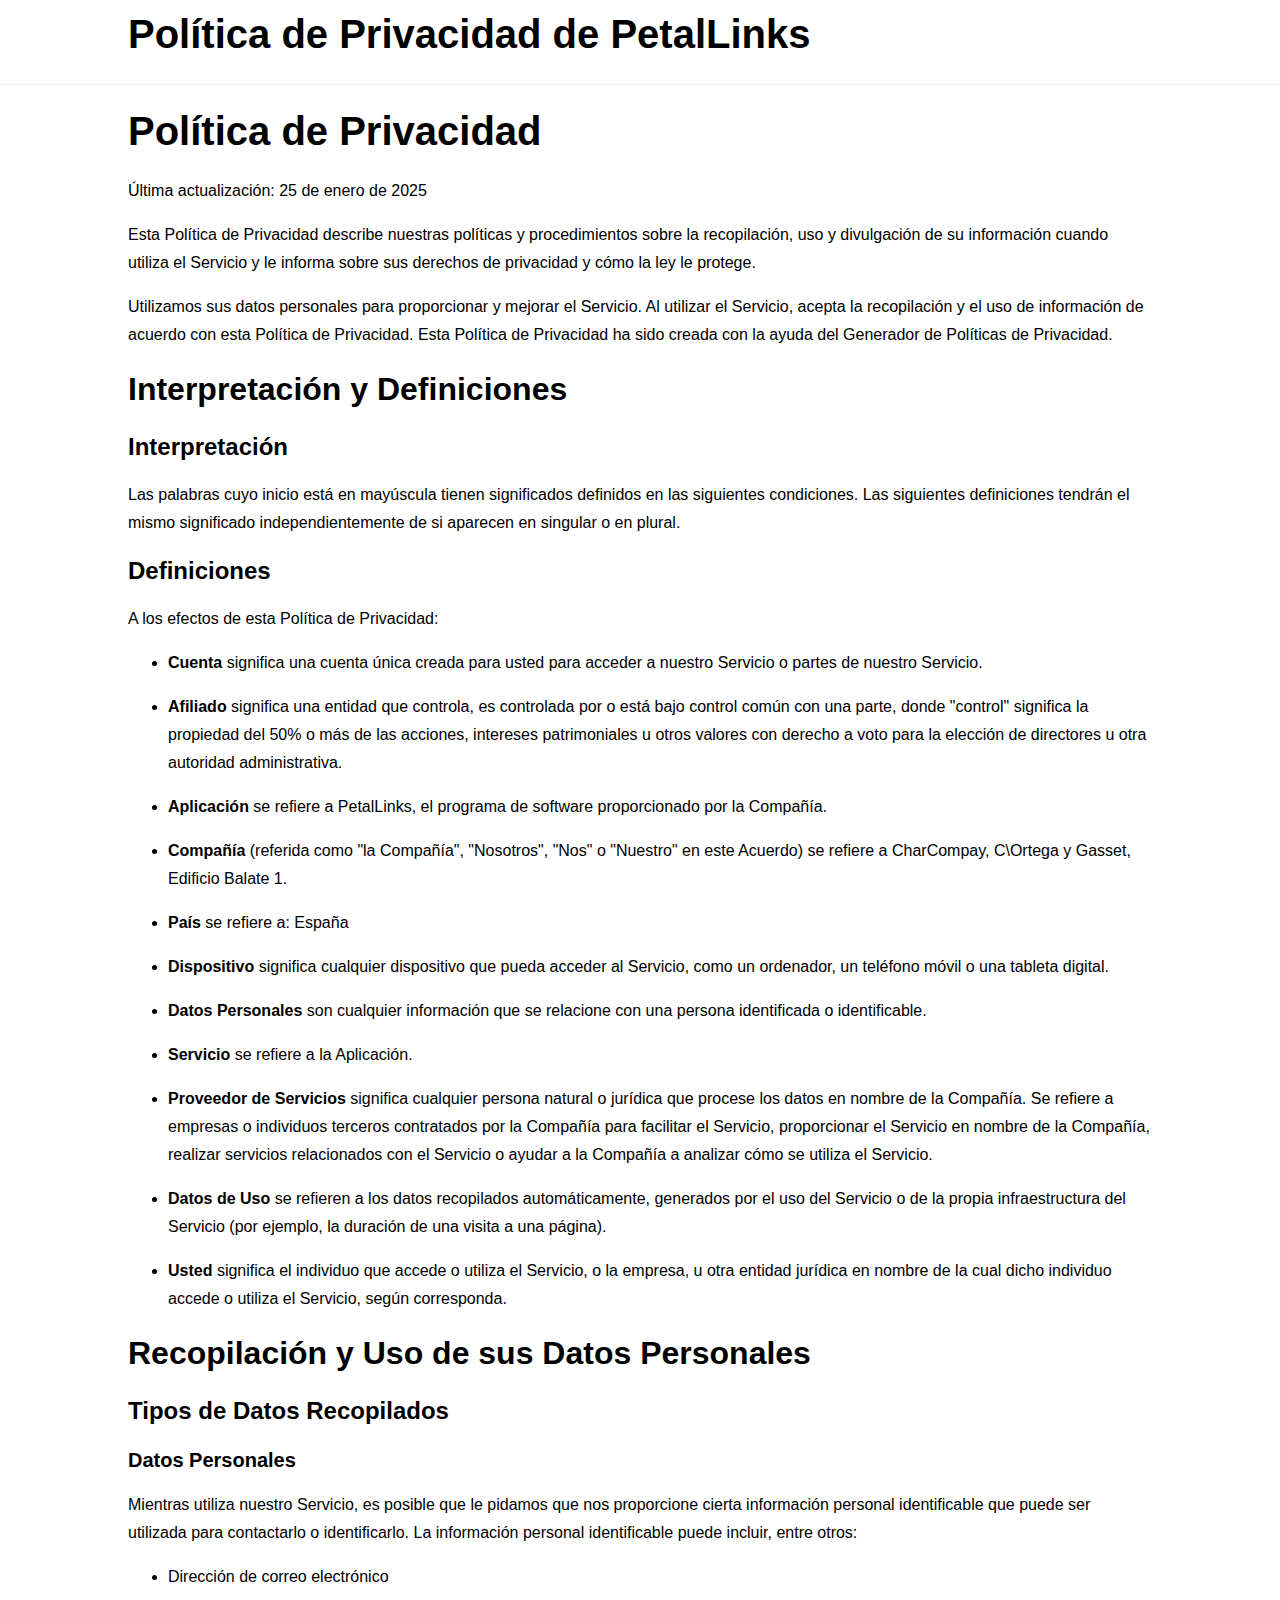
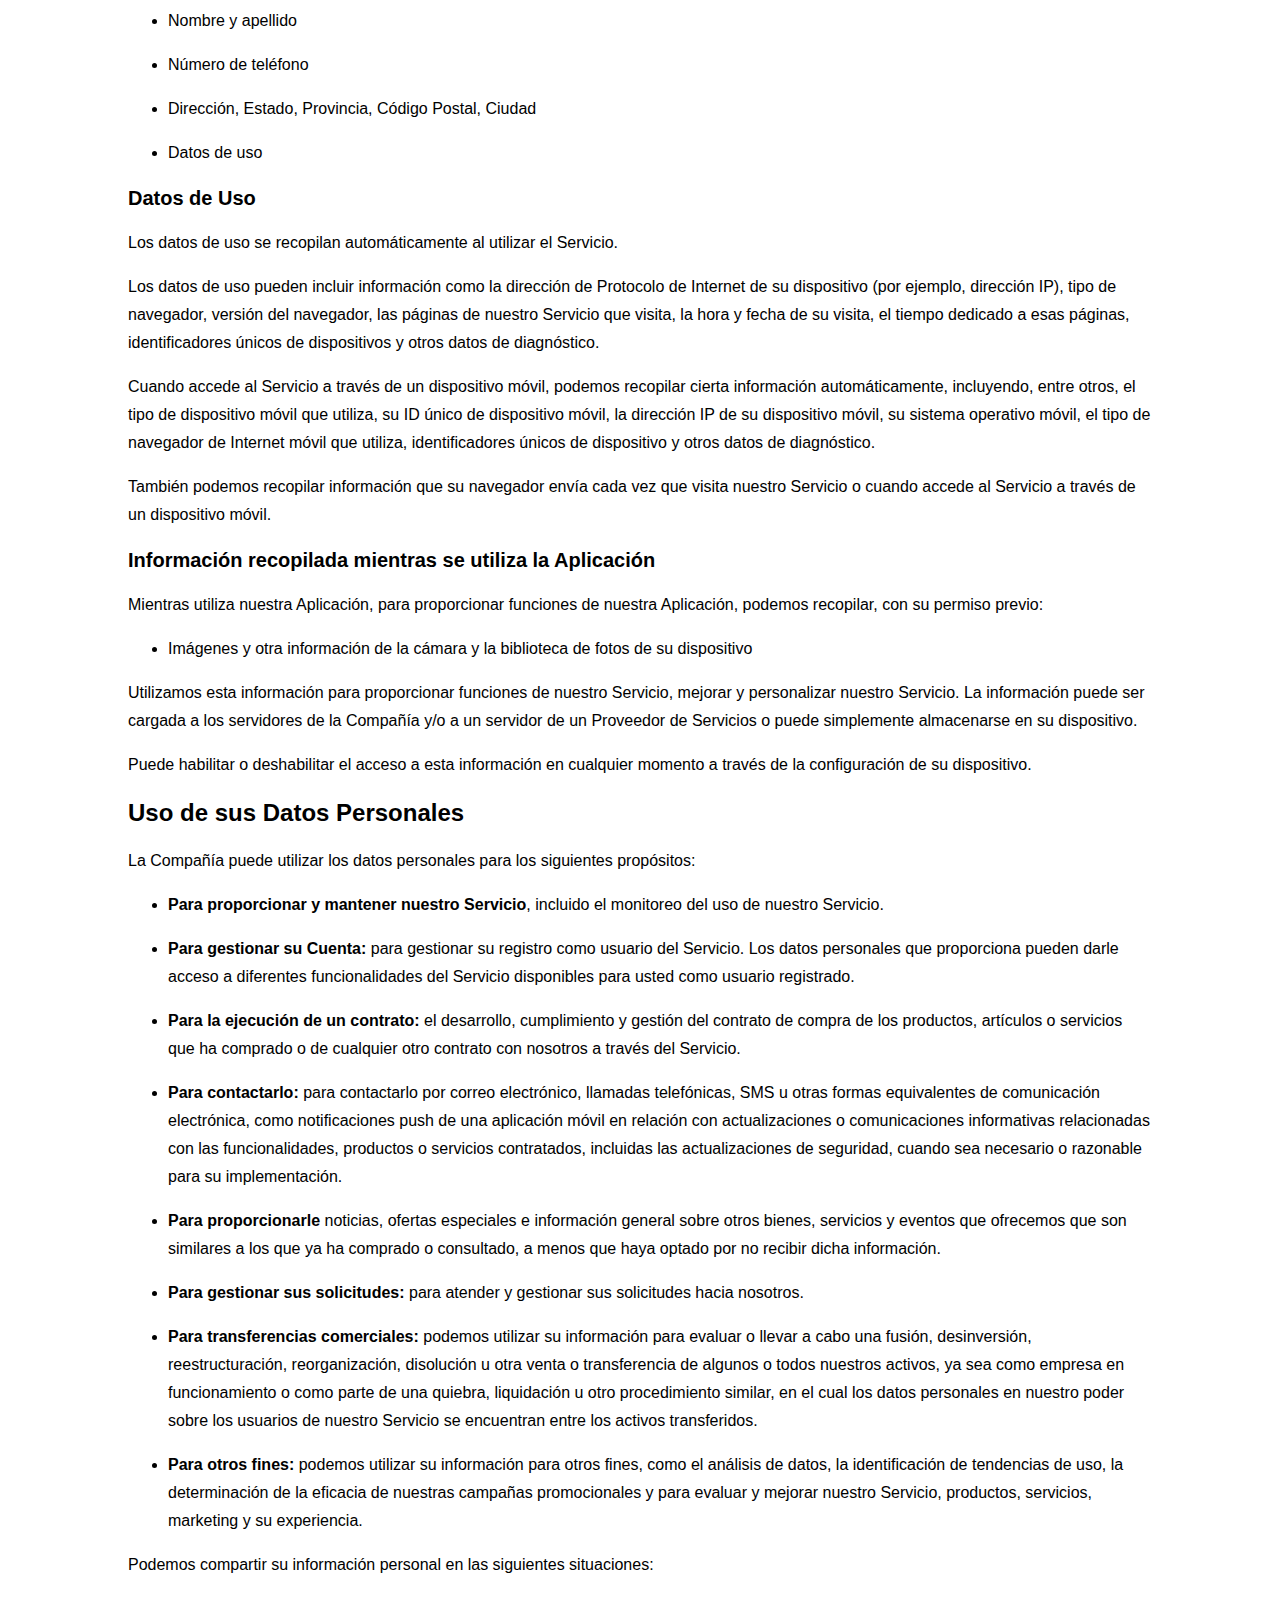
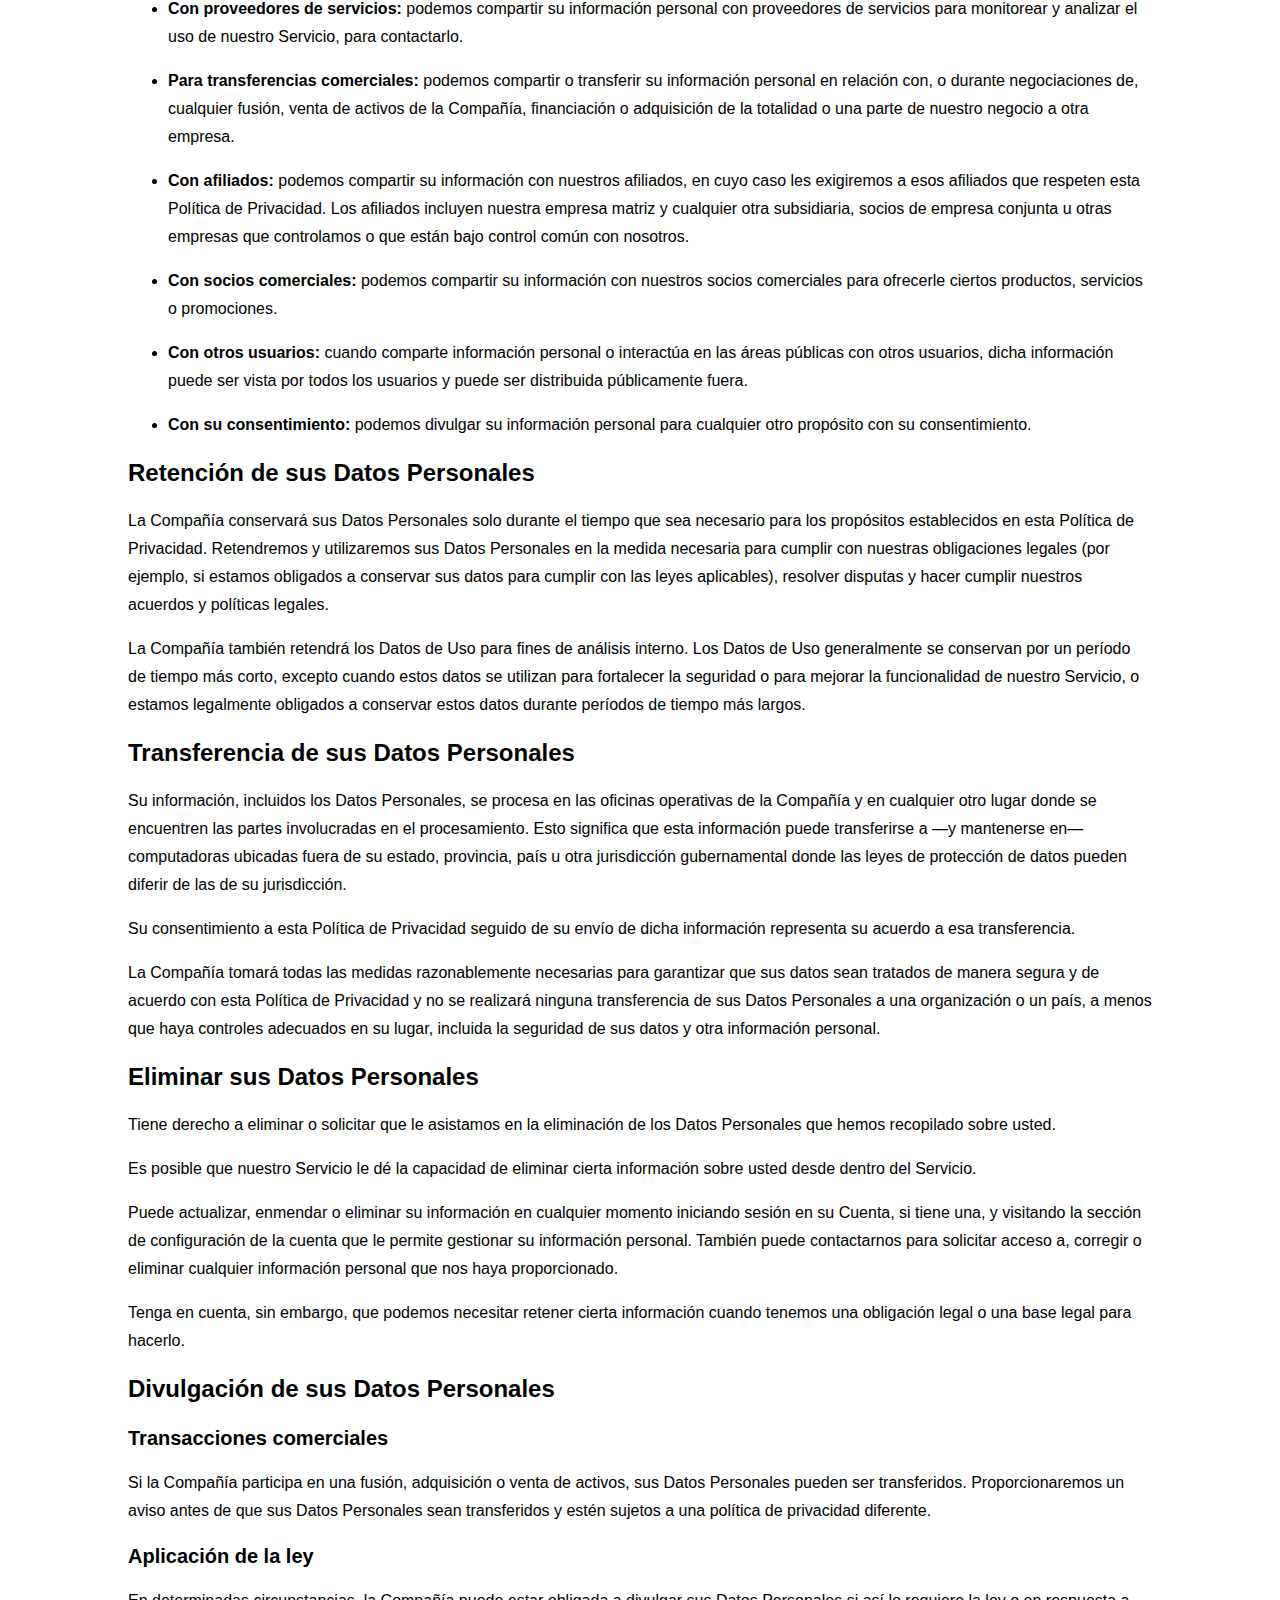
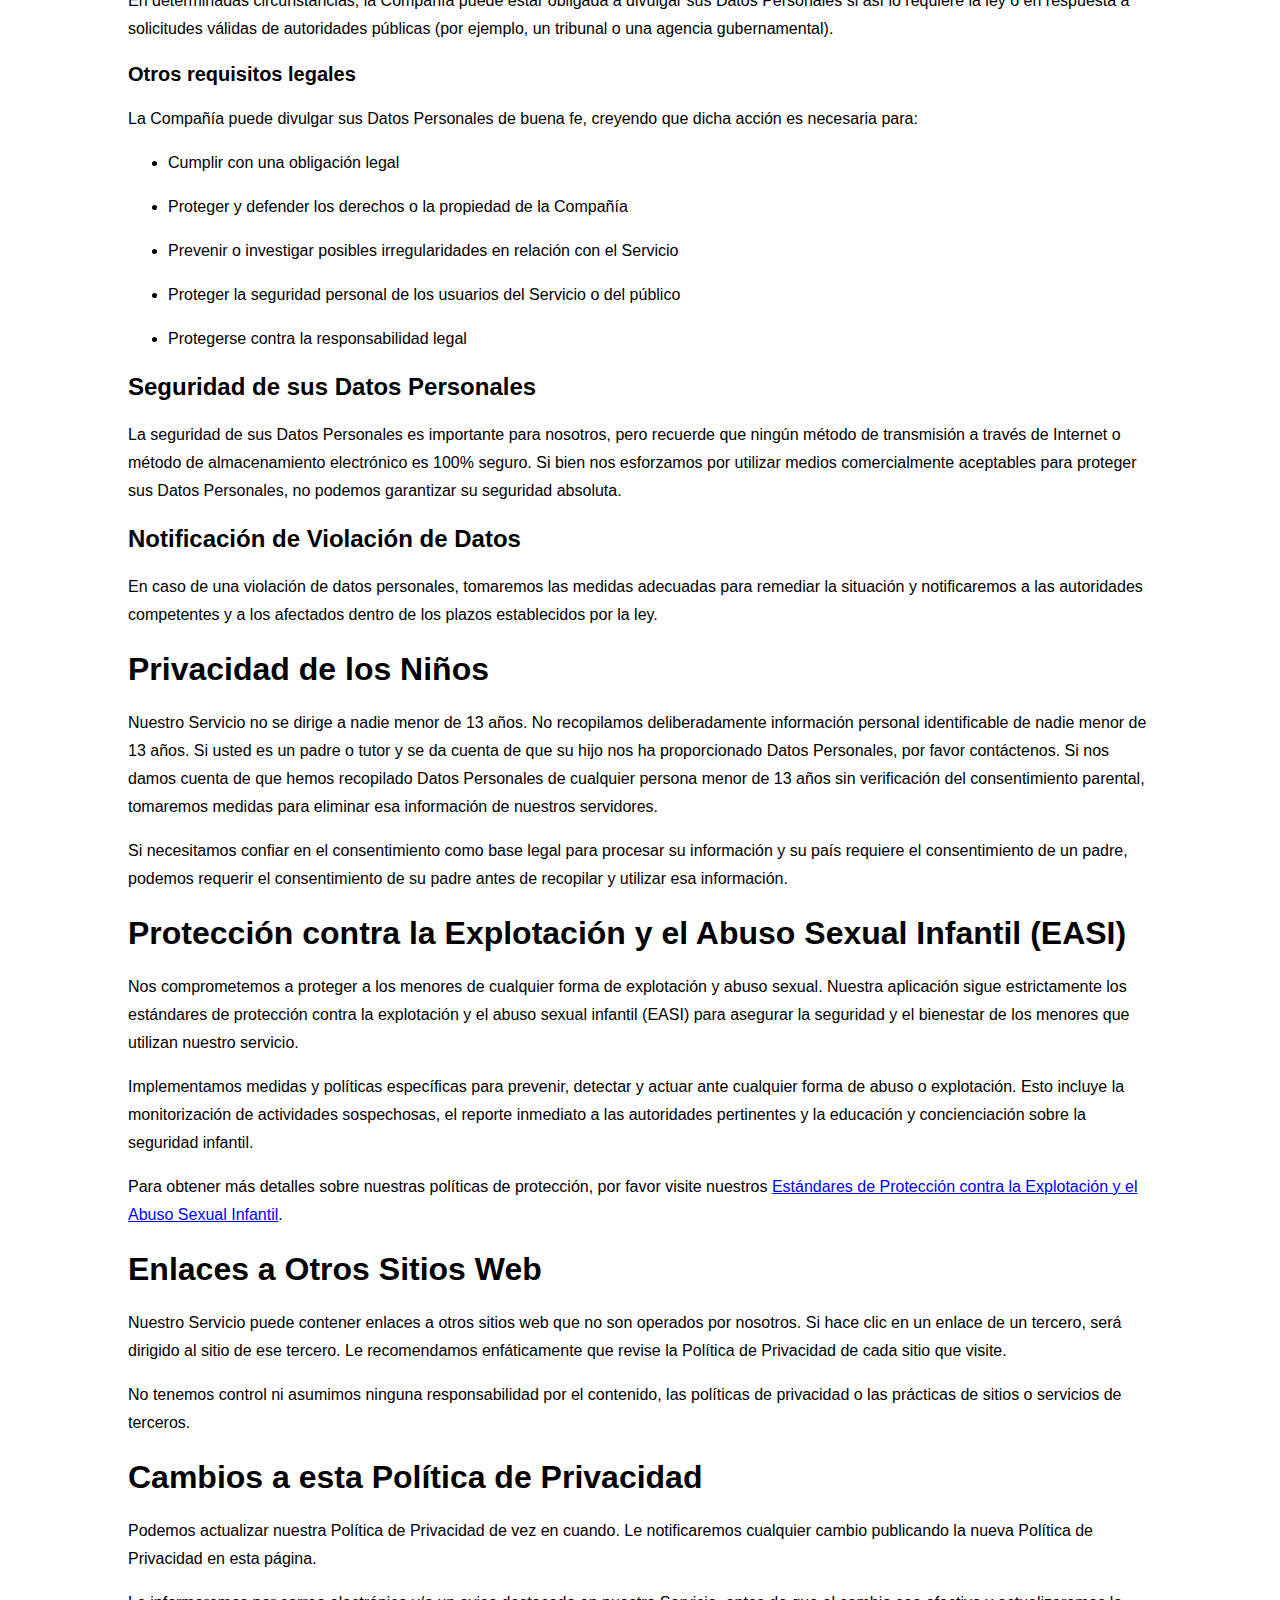
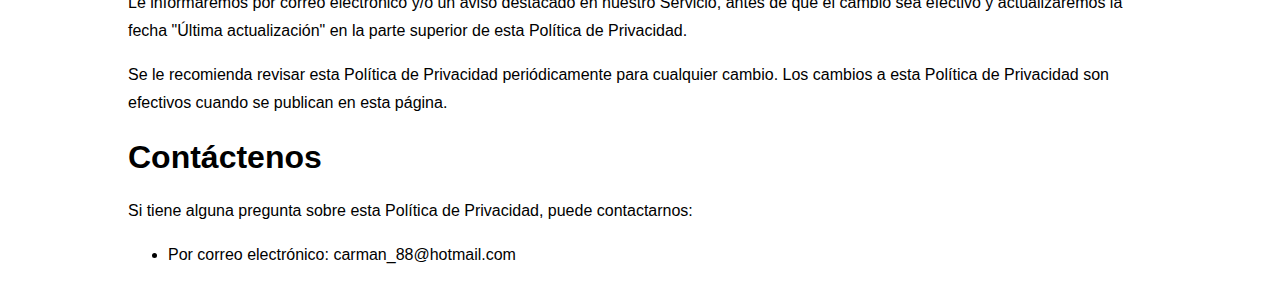
<file: index.html>
﻿
    <!DOCTYPE html>
    <html lang="es">
    <head>
        <meta charset="UTF-8">
        <meta name="viewport" content="width=device-width, initial-scale=1.0">
        <title>Política de Privacidad</title>
        <link rel="stylesheet" type="text/css" href="PoliticaPrivacidadCSS.css" />
    </head>
    <body>
        <div class="page">
            <div class="header">
                <div class="container">
                    <p class="title">Política de Privacidad de PetalLinks</p>
                </div>
            </div>

            <div class="translations-content-container">
                <div class="container">
                    <div class="tab-content translations-content-item es visible" id="es">
                        <h1>Política de Privacidad</h1>
                        <p>Última actualización: 25 de enero de 2025</p>
                        <p>Esta Política de Privacidad describe nuestras políticas y procedimientos sobre la recopilación, uso y divulgación de su información cuando utiliza el Servicio y le informa sobre sus derechos de privacidad y cómo la ley le protege.</p>
                        <p>Utilizamos sus datos personales para proporcionar y mejorar el Servicio. Al utilizar el Servicio, acepta la recopilación y el uso de información de acuerdo con esta Política de Privacidad. Esta Política de Privacidad ha sido creada con la ayuda del <a href="https://www.privacypolicies.com/privacy-policy-generator/" target="_blank">Generador de Políticas de Privacidad</a>.</p>

                        <h2>Interpretación y Definiciones</h2>
                        <h3>Interpretación</h3>
                        <p>Las palabras cuyo inicio está en mayúscula tienen significados definidos en las siguientes condiciones. Las siguientes definiciones tendrán el mismo significado independientemente de si aparecen en singular o en plural.</p>

                        <h3>Definiciones</h3>
                        <p>A los efectos de esta Política de Privacidad:</p>
                        <ul>
                            <li>
                                <p><strong>Cuenta</strong> significa una cuenta única creada para usted para acceder a nuestro Servicio o partes de nuestro Servicio.</p>
                            </li>
                            <li>
                                <p><strong>Afiliado</strong> significa una entidad que controla, es controlada por o está bajo control común con una parte, donde &quot;control&quot; significa la propiedad del 50% o más de las acciones, intereses patrimoniales u otros valores con derecho a voto para la elección de directores u otra autoridad administrativa.</p>
                            </li>
                            <li>
                                <p><strong>Aplicación</strong> se refiere a PetalLinks, el programa de software proporcionado por la Compañía.</p>
                            </li>
                            <li>
                                <p><strong>Compañía</strong> (referida como &quot;la Compañía&quot;, &quot;Nosotros&quot;, &quot;Nos&quot; o &quot;Nuestro&quot; en este Acuerdo) se refiere a CharCompay, C\Ortega y Gasset, Edificio Balate 1.</p>
                            </li>
                            <li>
                                <p><strong>País</strong> se refiere a: España</p>
                            </li>
                            <li>
                                <p><strong>Dispositivo</strong> significa cualquier dispositivo que pueda acceder al Servicio, como un ordenador, un teléfono móvil o una tableta digital.</p>
                            </li>
                            <li>
                                <p><strong>Datos Personales</strong> son cualquier información que se relacione con una persona identificada o identificable.</p>
                            </li>
                            <li>
                                <p><strong>Servicio</strong> se refiere a la Aplicación.</p>
                            </li>
                            <li>
                                <p><strong>Proveedor de Servicios</strong> significa cualquier persona natural o jurídica que procese los datos en nombre de la Compañía. Se refiere a empresas o individuos terceros contratados por la Compañía para facilitar el Servicio, proporcionar el Servicio en nombre de la Compañía, realizar servicios relacionados con el Servicio o ayudar a la Compañía a analizar cómo se utiliza el Servicio.</p>
                            </li>
                            <li>
                                <p><strong>Datos de Uso</strong> se refieren a los datos recopilados automáticamente, generados por el uso del Servicio o de la propia infraestructura del Servicio (por ejemplo, la duración de una visita a una página).</p>
                            </li>
                            <li>
                                <p><strong>Usted</strong> significa el individuo que accede o utiliza el Servicio, o la empresa, u otra entidad jurídica en nombre de la cual dicho individuo accede o utiliza el Servicio, según corresponda.</p>
                            </li>
                        </ul>

                        <h2>Recopilación y Uso de sus Datos Personales</h2>
                        <h3>Tipos de Datos Recopilados</h3>
                        <h4>Datos Personales</h4>
                        <p>Mientras utiliza nuestro Servicio, es posible que le pidamos que nos proporcione cierta información personal identificable que puede ser utilizada para contactarlo o identificarlo. La información personal identificable puede incluir, entre otros:</p>
                        <ul>
                            <li>
                                <p>Dirección de correo electrónico</p>
                            </li>
                            <li>
                                <p>Nombre y apellido</p>
                            </li>
                            <li>
                                <p>Número de teléfono</p>
                            </li>
                            <li>
                                <p>Dirección, Estado, Provincia, Código Postal, Ciudad</p>
                            </li>
                            <li>
                                <p>Datos de uso</p>
                            </li>
                        </ul>

                        <h4>Datos de Uso</h4>
                        <p>Los datos de uso se recopilan automáticamente al utilizar el Servicio.</p>
                        <p>Los datos de uso pueden incluir información como la dirección de Protocolo de Internet de su dispositivo (por ejemplo, dirección IP), tipo de navegador, versión del navegador, las páginas de nuestro Servicio que visita, la hora y fecha de su visita, el tiempo dedicado a esas páginas, identificadores únicos de dispositivos y otros datos de diagnóstico.</p>
                        <p>Cuando accede al Servicio a través de un dispositivo móvil, podemos recopilar cierta información automáticamente, incluyendo, entre otros, el tipo de dispositivo móvil que utiliza, su ID único de dispositivo móvil, la dirección IP de su dispositivo móvil, su sistema operativo móvil, el tipo de navegador de Internet móvil que utiliza, identificadores únicos de dispositivo y otros datos de diagnóstico.</p>
                        <p>También podemos recopilar información que su navegador envía cada vez que visita nuestro Servicio o cuando accede al Servicio a través de un dispositivo móvil.</p>

                        <h4>Información recopilada mientras se utiliza la Aplicación</h4>
                        <p>Mientras utiliza nuestra Aplicación, para proporcionar funciones de nuestra Aplicación, podemos recopilar, con su permiso previo:</p>
                        <ul>
                            <li>Imágenes y otra información de la cámara y la biblioteca de fotos de su dispositivo</li>
                        </ul>
                        <p>Utilizamos esta información para proporcionar funciones de nuestro Servicio, mejorar y personalizar nuestro Servicio. La información puede ser cargada a los servidores de la Compañía y/o a un servidor de un Proveedor de Servicios o puede simplemente almacenarse en su dispositivo.</p>
                        <p>Puede habilitar o deshabilitar el acceso a esta información en cualquier momento a través de la configuración de su dispositivo.</p>

                        <h3>Uso de sus Datos Personales</h3>
                        <p>La Compañía puede utilizar los datos personales para los siguientes propósitos:</p>
                        <ul>
                            <li>
                                <p><strong>Para proporcionar y mantener nuestro Servicio</strong>, incluido el monitoreo del uso de nuestro Servicio.</p>
                            </li>
                            <li>
                                <p><strong>Para gestionar su Cuenta:</strong> para gestionar su registro como usuario del Servicio. Los datos personales que proporciona pueden darle acceso a diferentes funcionalidades del Servicio disponibles para usted como usuario registrado.</p>
                            </li>
                            <li>
                                <p><strong>Para la ejecución de un contrato:</strong> el desarrollo, cumplimiento y gestión del contrato de compra de los productos, artículos o servicios que ha comprado o de cualquier otro contrato con nosotros a través del Servicio.</p>
                            </li>
                            <li>
                                <p><strong>Para contactarlo:</strong> para contactarlo por correo electrónico, llamadas telefónicas, SMS u otras formas equivalentes de comunicación electrónica, como notificaciones push de una aplicación móvil en relación con actualizaciones o comunicaciones informativas relacionadas con las funcionalidades, productos o servicios contratados, incluidas las actualizaciones de seguridad, cuando sea necesario o razonable para su implementación.</p>
                            </li>
                            <li>
                                <p><strong>Para proporcionarle</strong> noticias, ofertas especiales e información general sobre otros bienes, servicios y eventos que ofrecemos que son similares a los que ya ha comprado o consultado, a menos que haya optado por no recibir dicha información.</p>
                            </li>
                            <li>
                                <p><strong>Para gestionar sus solicitudes:</strong> para atender y gestionar sus solicitudes hacia nosotros.</p>
                            </li>
                        <li>
                            <p><strong>Para transferencias comerciales:</strong> podemos utilizar su información para evaluar o llevar a cabo una fusión, desinversión, reestructuración, reorganización, disolución u otra venta o transferencia de algunos o todos nuestros activos, ya sea como empresa en funcionamiento o como parte de una quiebra, liquidación u otro procedimiento similar, en el cual los datos personales en nuestro poder sobre los usuarios de nuestro Servicio se encuentran entre los activos transferidos.</p>
                        </li>
                        <li>
                            <p><strong>Para otros fines:</strong> podemos utilizar su información para otros fines, como el análisis de datos, la identificación de tendencias de uso, la determinación de la eficacia de nuestras campañas promocionales y para evaluar y mejorar nuestro Servicio, productos, servicios, marketing y su experiencia.</p>
                        </li>
                    </ul>

                    <p>Podemos compartir su información personal en las siguientes situaciones:</p>
                    <ul>
                        <li><strong>Con proveedores de servicios:</strong> podemos compartir su información personal con proveedores de servicios para monitorear y analizar el uso de nuestro Servicio, para contactarlo.</li>
                        <li><strong>Para transferencias comerciales:</strong> podemos compartir o transferir su información personal en relación con, o durante negociaciones de, cualquier fusión, venta de activos de la Compañía, financiación o adquisición de la totalidad o una parte de nuestro negocio a otra empresa.</li>
                        <li><strong>Con afiliados:</strong> podemos compartir su información con nuestros afiliados, en cuyo caso les exigiremos a esos afiliados que respeten esta Política de Privacidad. Los afiliados incluyen nuestra empresa matriz y cualquier otra subsidiaria, socios de empresa conjunta u otras empresas que controlamos o que están bajo control común con nosotros.</li>
                        <li><strong>Con socios comerciales:</strong> podemos compartir su información con nuestros socios comerciales para ofrecerle ciertos productos, servicios o promociones.</li>
                        <li><strong>Con otros usuarios:</strong> cuando comparte información personal o interactúa en las áreas públicas con otros usuarios, dicha información puede ser vista por todos los usuarios y puede ser distribuida públicamente fuera.</li>
                        <li><strong>Con su consentimiento:</strong> podemos divulgar su información personal para cualquier otro propósito con su consentimiento.</li>
                    </ul>

                    <h3>Retención de sus Datos Personales</h3>
                    <p>La Compañía conservará sus Datos Personales solo durante el tiempo que sea necesario para los propósitos establecidos en esta Política de Privacidad. Retendremos y utilizaremos sus Datos Personales en la medida necesaria para cumplir con nuestras obligaciones legales (por ejemplo, si estamos obligados a conservar sus datos para cumplir con las leyes aplicables), resolver disputas y hacer cumplir nuestros acuerdos y políticas legales.</p>
                    <p>La Compañía también retendrá los Datos de Uso para fines de análisis interno. Los Datos de Uso generalmente se conservan por un período de tiempo más corto, excepto cuando estos datos se utilizan para fortalecer la seguridad o para mejorar la funcionalidad de nuestro Servicio, o estamos legalmente obligados a conservar estos datos durante períodos de tiempo más largos.</p>

                    <h3>Transferencia de sus Datos Personales</h3>
                    <p>Su información, incluidos los Datos Personales, se procesa en las oficinas operativas de la Compañía y en cualquier otro lugar donde se encuentren las partes involucradas en el procesamiento. Esto significa que esta información puede transferirse a —y mantenerse en— computadoras ubicadas fuera de su estado, provincia, país u otra jurisdicción gubernamental donde las leyes de protección de datos pueden diferir de las de su jurisdicción.</p>
                    <p>Su consentimiento a esta Política de Privacidad seguido de su envío de dicha información representa su acuerdo a esa transferencia.</p>
                    <p>La Compañía tomará todas las medidas razonablemente necesarias para garantizar que sus datos sean tratados de manera segura y de acuerdo con esta Política de Privacidad y no se realizará ninguna transferencia de sus Datos Personales a una organización o un país, a menos que haya controles adecuados en su lugar, incluida la seguridad de sus datos y otra información personal.</p>

                    <h3>Eliminar sus Datos Personales</h3>
                    <p>Tiene derecho a eliminar o solicitar que le asistamos en la eliminación de los Datos Personales que hemos recopilado sobre usted.</p>
                    <p>Es posible que nuestro Servicio le dé la capacidad de eliminar cierta información sobre usted desde dentro del Servicio.</p>
                    <p>Puede actualizar, enmendar o eliminar su información en cualquier momento iniciando sesión en su Cuenta, si tiene una, y visitando la sección de configuración de la cuenta que le permite gestionar su información personal. También puede contactarnos para solicitar acceso a, corregir o eliminar cualquier información personal que nos haya proporcionado.</p>
                    <p>Tenga en cuenta, sin embargo, que podemos necesitar retener cierta información cuando tenemos una obligación legal o una base legal para hacerlo.</p>

                    <h3>Divulgación de sus Datos Personales</h3>
                    <h4>Transacciones comerciales</h4>
                    <p>Si la Compañía participa en una fusión, adquisición o venta de activos, sus Datos Personales pueden ser transferidos. Proporcionaremos un aviso antes de que sus Datos Personales sean transferidos y estén sujetos a una política de privacidad diferente.</p>
                    <h4>Aplicación de la ley</h4>
                    <p>En determinadas circunstancias, la Compañía puede estar obligada a divulgar sus Datos Personales si así lo requiere la ley o en respuesta a solicitudes válidas de autoridades públicas (por ejemplo, un tribunal o una agencia gubernamental).</p>
                    <h4>Otros requisitos legales</h4>
                    <p>La Compañía puede divulgar sus Datos Personales de buena fe, creyendo que dicha acción es necesaria para:</p>
                    <ul>
                        <li>Cumplir con una obligación legal</li>
                        <li>Proteger y defender los derechos o la propiedad de la Compañía</li>
                        <li>Prevenir o investigar posibles irregularidades en relación con el Servicio</li>
                        <li>Proteger la seguridad personal de los usuarios del Servicio o del público</li>
                        <li>Protegerse contra la responsabilidad legal</li>
                    </ul>

                    <h3>Seguridad de sus Datos Personales</h3>
                    <p>La seguridad de sus Datos Personales es importante para nosotros, pero recuerde que ningún método de transmisión a través de Internet o método de almacenamiento electrónico es 100% seguro. Si bien nos esforzamos por utilizar medios comercialmente aceptables para proteger sus Datos Personales, no podemos garantizar su seguridad absoluta.</p>
                    <h3>Notificación de Violación de Datos</h3>
                    <p>En caso de una violación de datos personales, tomaremos las medidas adecuadas para remediar la situación y notificaremos a las autoridades competentes y a los afectados dentro de los plazos establecidos por la ley.</p>

                    <h2>Privacidad de los Niños</h2>
                    <p>Nuestro Servicio no se dirige a nadie menor de 13 años. No recopilamos deliberadamente información personal identificable de nadie menor de 13 años. Si usted es un padre o tutor y se da cuenta de que su hijo nos ha proporcionado Datos Personales, por favor contáctenos. Si nos damos cuenta de que hemos recopilado Datos Personales de cualquier persona menor de 13 años sin verificación del consentimiento parental, tomaremos medidas para eliminar esa información de nuestros servidores.</p>
                    <p>Si necesitamos confiar en el consentimiento como base legal para procesar su información y su país requiere el consentimiento de un padre, podemos requerir el consentimiento de su padre antes de recopilar y utilizar esa información.</p>

                    <h2>Protección contra la Explotación y el Abuso Sexual Infantil (EASI)</h2>
                    <p>Nos comprometemos a proteger a los menores de cualquier forma de explotación y abuso sexual. Nuestra aplicación sigue estrictamente los estándares de protección contra la explotación y el abuso sexual infantil (EASI) para asegurar la seguridad y el bienestar de los menores que utilizan nuestro servicio.</p>
                    <p>Implementamos medidas y políticas específicas para prevenir, detectar y actuar ante cualquier forma de abuso o explotación. Esto incluye la monitorización de actividades sospechosas, el reporte inmediato a las autoridades pertinentes y la educación y concienciación sobre la seguridad infantil.</p>
                    <p>Para obtener más detalles sobre nuestras políticas de protección, por favor visite nuestros <a href="EstandaresInfantiles.html" class="easi-link">Estándares de Protección contra la Explotación y el Abuso Sexual Infantil</a>.</p>
                        
                    <h2>Enlaces a Otros Sitios Web</h2>
                    <p>Nuestro Servicio puede contener enlaces a otros sitios web que no son operados por nosotros. Si hace clic en un enlace de un tercero, será dirigido al sitio de ese tercero. Le recomendamos enfáticamente que revise la Política de Privacidad de cada sitio que visite.</p>
                    <p>No tenemos control ni asumimos ninguna responsabilidad por el contenido, las políticas de privacidad o las prácticas de sitios o servicios de terceros.</p>

                    <h2>Cambios a esta Política de Privacidad</h2>
                    <p>Podemos actualizar nuestra Política de Privacidad de vez en cuando. Le notificaremos cualquier cambio publicando la nueva Política de Privacidad en esta página.</p>
                    <p>Le informaremos por correo electrónico y/o un aviso destacado en nuestro Servicio, antes de que el cambio sea efectivo y actualizaremos la fecha &quot;Última actualización&quot; en la parte superior de esta Política de Privacidad.</p>
                    <p>Se le recomienda revisar esta Política de Privacidad periódicamente para cualquier cambio. Los cambios a esta Política de Privacidad son efectivos cuando se publican en esta página.</p>

                    <h2>Contáctenos</h2>
                    <p>Si tiene alguna pregunta sobre esta Política de Privacidad, puede contactarnos:</p>
                    <ul>
                        <li>Por correo electrónico: carman_88@hotmail.com</li>
                    </ul>
                </div>
            </div>
        </div>
    </div>
</body>
</html>
</file>
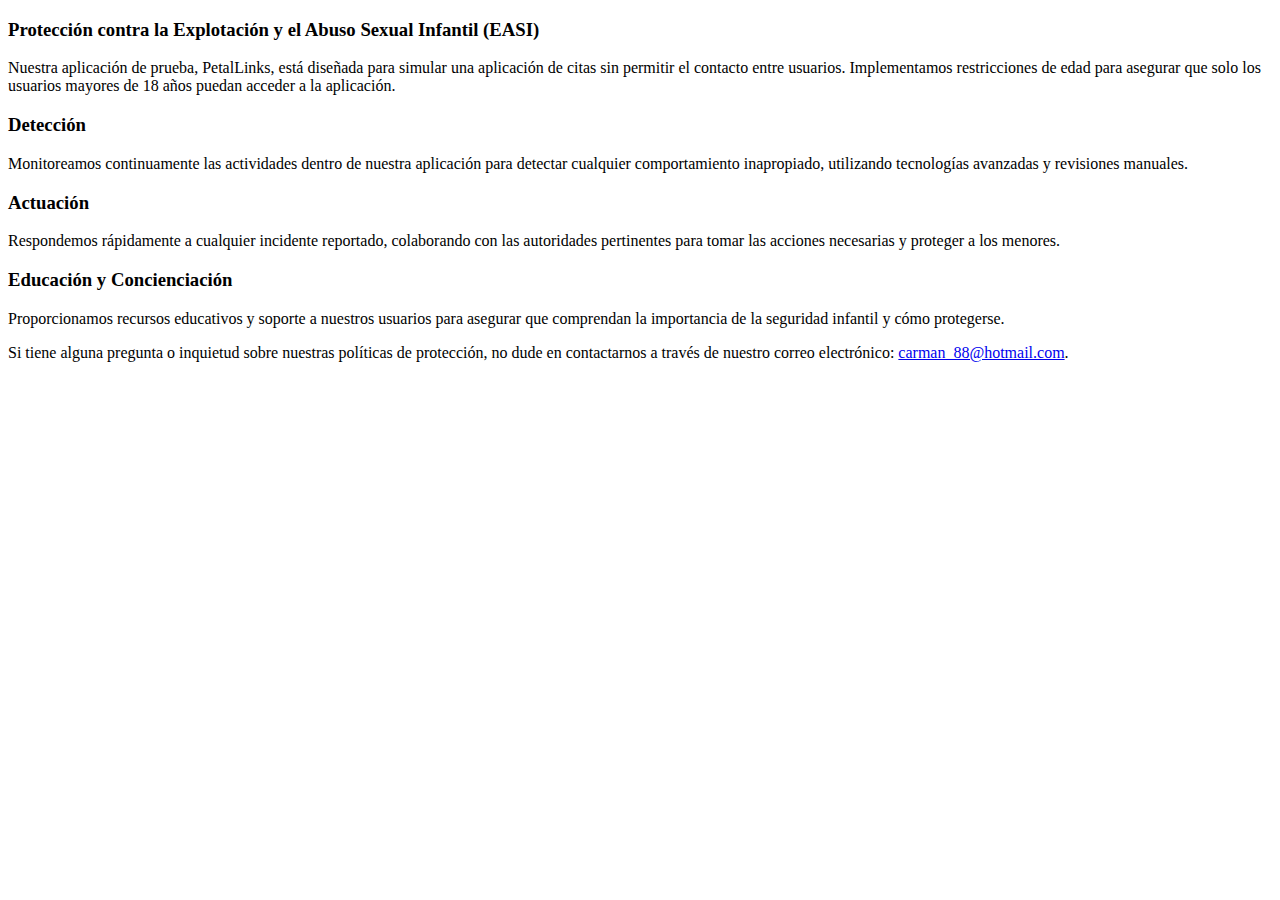
<file: EstandaresInfantiles.html>
﻿<!DOCTYPE html>

<html lang="en" xmlns="http://www.w3.org/1999/xhtml">
<head>
    <meta charset="utf-8" />
    <title></title>
</head>
<body>
    <h3>Protección contra la Explotación y el Abuso Sexual Infantil (EASI)</h3>
    <p>Nuestra aplicación de prueba, PetalLinks, está diseñada para simular una aplicación de citas sin permitir el contacto entre usuarios. Implementamos restricciones de edad para asegurar que solo los usuarios mayores de 18 años puedan acceder a la aplicación.</p>

    <h3>Detección</h3>
    <p>Monitoreamos continuamente las actividades dentro de nuestra aplicación para detectar cualquier comportamiento inapropiado, utilizando tecnologías avanzadas y revisiones manuales.</p>

    <h3>Actuación</h3>
    <p>Respondemos rápidamente a cualquier incidente reportado, colaborando con las autoridades pertinentes para tomar las acciones necesarias y proteger a los menores.</p>

    <h3>Educación y Concienciación</h3>
    <p>Proporcionamos recursos educativos y soporte a nuestros usuarios para asegurar que comprendan la importancia de la seguridad infantil y cómo protegerse.</p>

    <p>Si tiene alguna pregunta o inquietud sobre nuestras políticas de protección, no dude en contactarnos a través de nuestro correo electrónico: <a href="mailto:carman_88@hotmail.com">carman_88@hotmail.com</a>.</p>
</body>
</html>
</file>
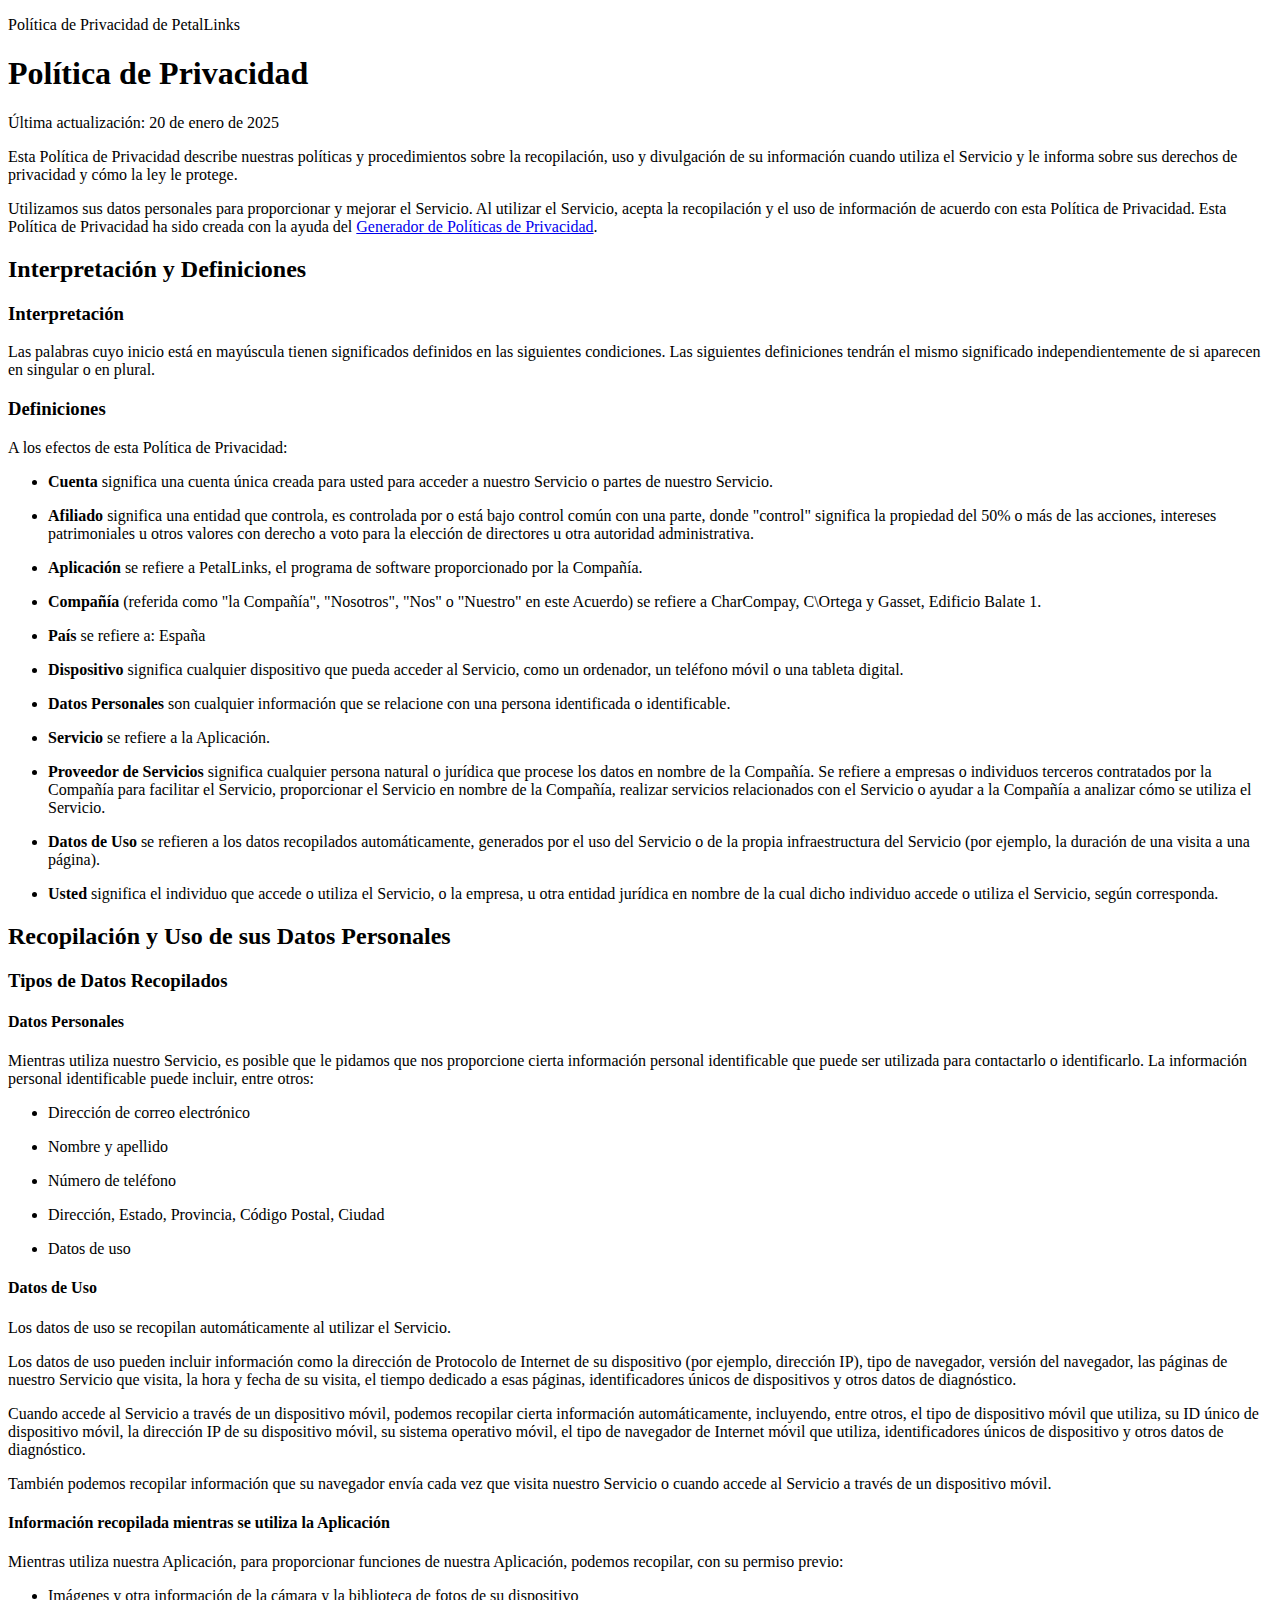
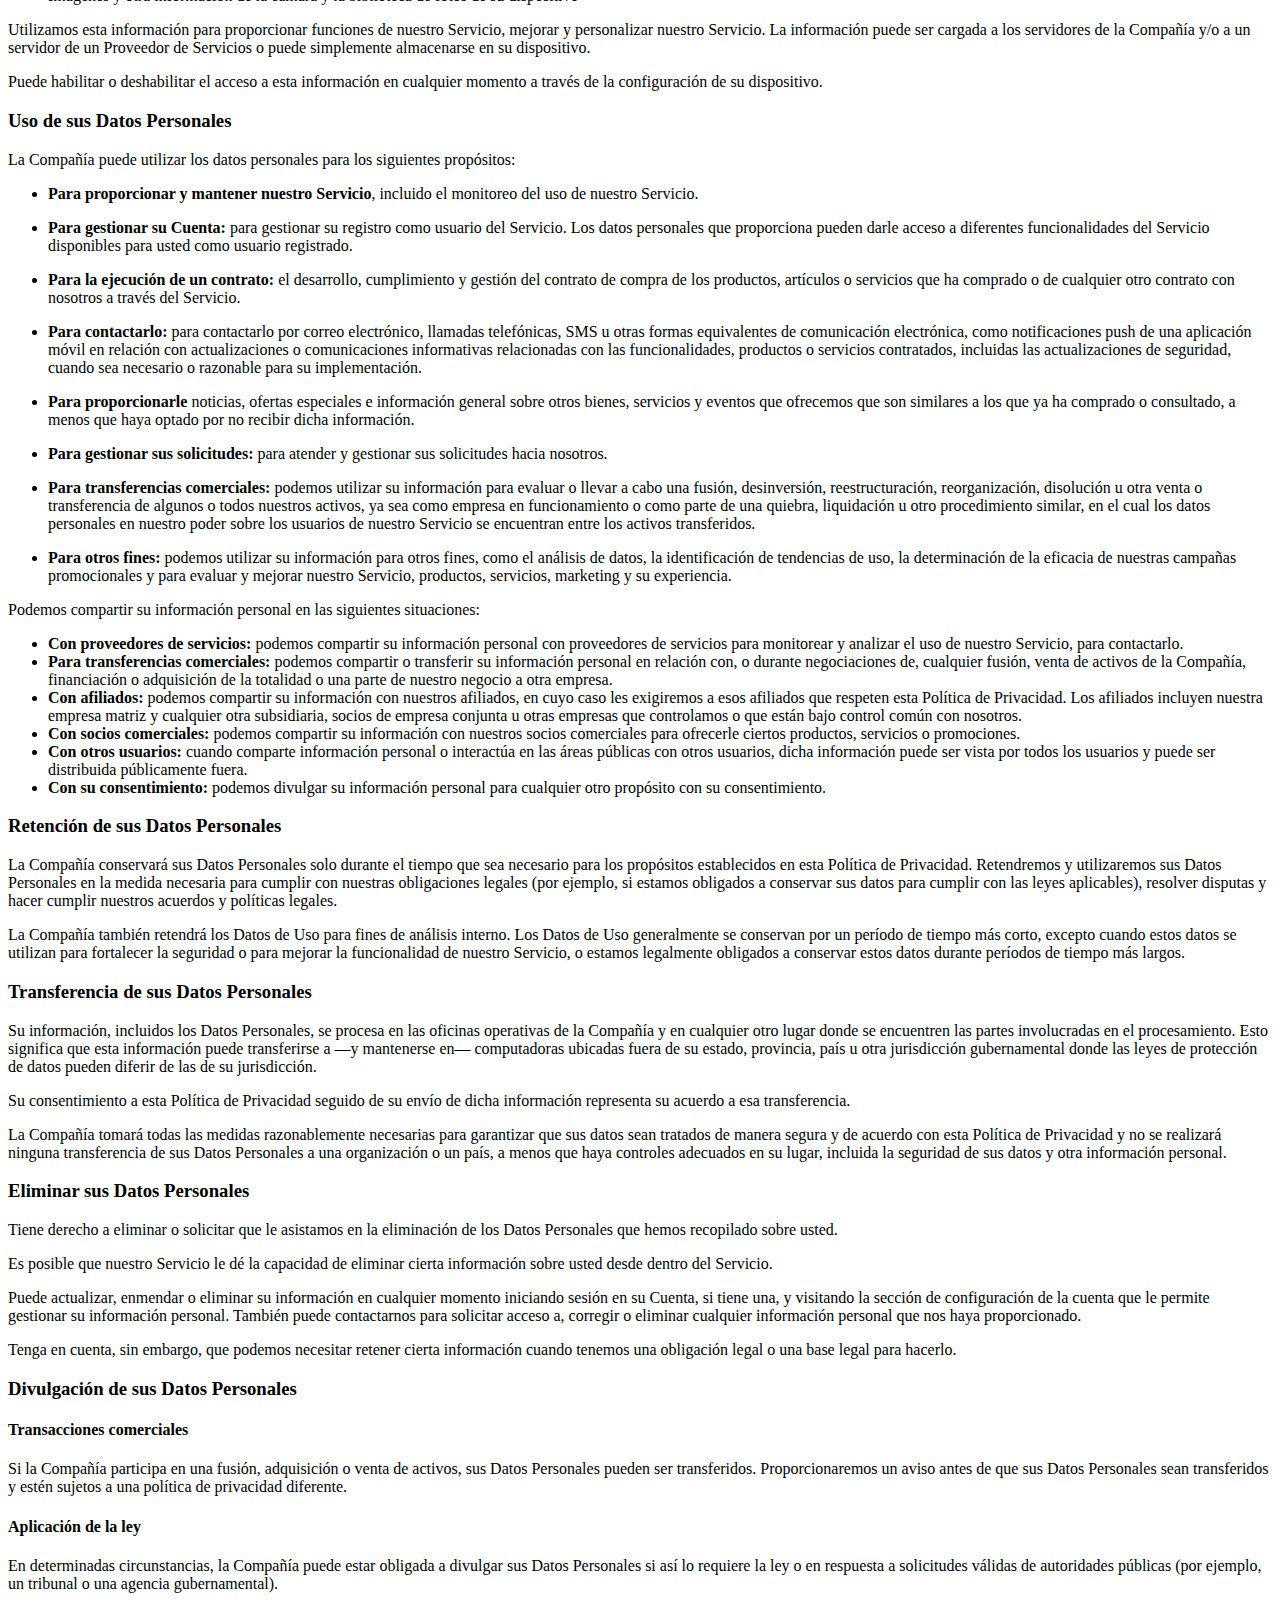
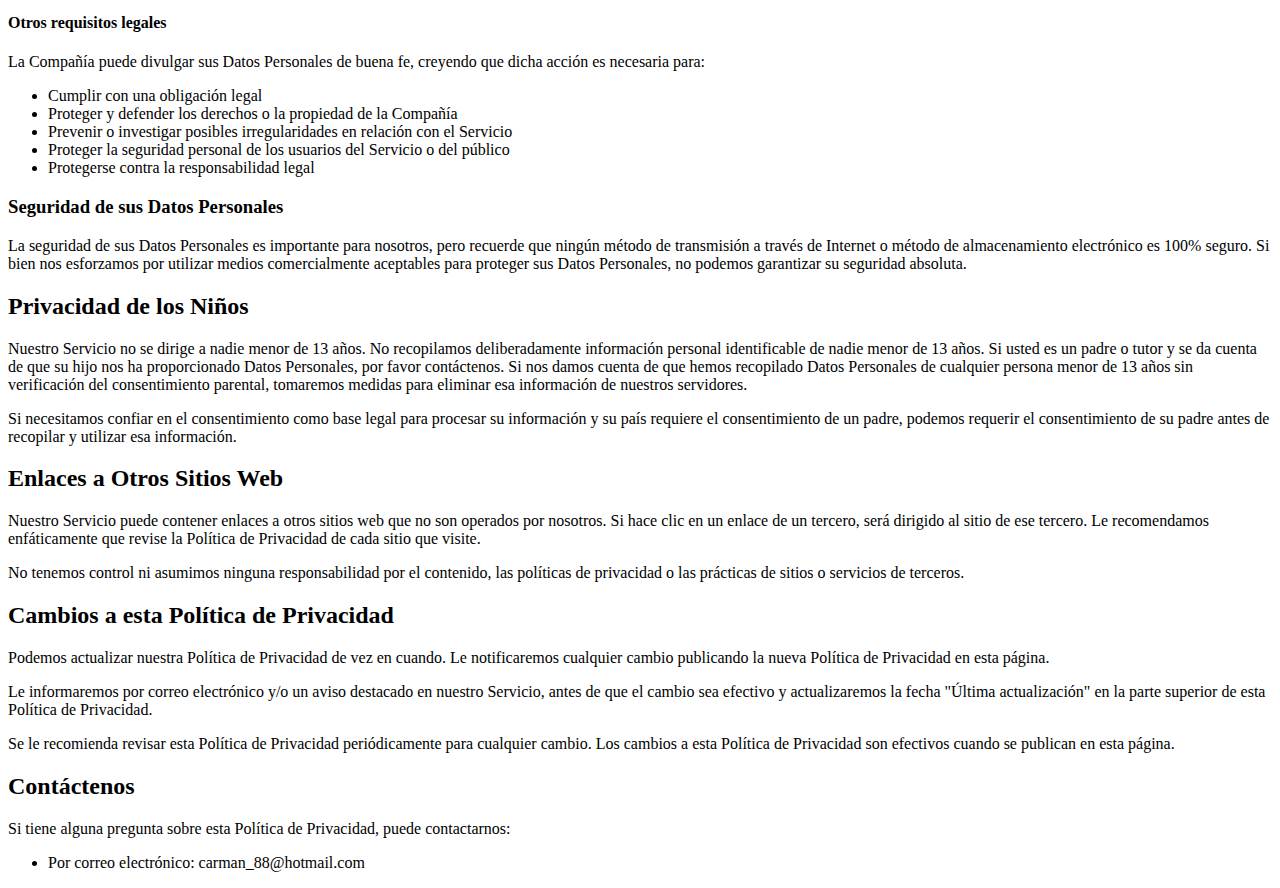
<file: PoliticaPrivacidad_1.0.html>
﻿
    <!DOCTYPE html>
    <html lang="es">
    <head>
        <meta charset="UTF-8">
        <meta name="viewport" content="width=device-width, initial-scale=1.0">
        <title>Política de Privacidad</title>
        <link rel="stylesheet" type="text/css" href="https://drive.google.com/uc?export=view&id=14u_-FaAthFuQQEqrfy2KbT6G0ngZ8Cnm" />
    </head>
    <body>
        <div class="page">
            <div class="header">
                <div class="container">
                    <p class="title">Política de Privacidad de PetalLinks</p>
                </div>
            </div>

            <div class="translations-content-container">
                <div class="container">
                    <div class="tab-content translations-content-item es visible" id="es">
                        <h1>Política de Privacidad</h1>
                        <p>Última actualización: 20 de enero de 2025</p>
                        <p>Esta Política de Privacidad describe nuestras políticas y procedimientos sobre la recopilación, uso y divulgación de su información cuando utiliza el Servicio y le informa sobre sus derechos de privacidad y cómo la ley le protege.</p>
                        <p>Utilizamos sus datos personales para proporcionar y mejorar el Servicio. Al utilizar el Servicio, acepta la recopilación y el uso de información de acuerdo con esta Política de Privacidad. Esta Política de Privacidad ha sido creada con la ayuda del <a href="https://www.privacypolicies.com/privacy-policy-generator/" target="_blank">Generador de Políticas de Privacidad</a>.</p>

                        <h2>Interpretación y Definiciones</h2>
                        <h3>Interpretación</h3>
                        <p>Las palabras cuyo inicio está en mayúscula tienen significados definidos en las siguientes condiciones. Las siguientes definiciones tendrán el mismo significado independientemente de si aparecen en singular o en plural.</p>

                        <h3>Definiciones</h3>
                        <p>A los efectos de esta Política de Privacidad:</p>
                        <ul>
                            <li>
                                <p><strong>Cuenta</strong> significa una cuenta única creada para usted para acceder a nuestro Servicio o partes de nuestro Servicio.</p>
                            </li>
                            <li>
                                <p><strong>Afiliado</strong> significa una entidad que controla, es controlada por o está bajo control común con una parte, donde &quot;control&quot; significa la propiedad del 50% o más de las acciones, intereses patrimoniales u otros valores con derecho a voto para la elección de directores u otra autoridad administrativa.</p>
                            </li>
                            <li>
                                <p><strong>Aplicación</strong> se refiere a PetalLinks, el programa de software proporcionado por la Compañía.</p>
                            </li>
                            <li>
                                <p><strong>Compañía</strong> (referida como &quot;la Compañía&quot;, &quot;Nosotros&quot;, &quot;Nos&quot; o &quot;Nuestro&quot; en este Acuerdo) se refiere a CharCompay, C\Ortega y Gasset, Edificio Balate 1.</p>
                            </li>
                            <li>
                                <p><strong>País</strong> se refiere a: España</p>
                            </li>
                            <li>
                                <p><strong>Dispositivo</strong> significa cualquier dispositivo que pueda acceder al Servicio, como un ordenador, un teléfono móvil o una tableta digital.</p>
                            </li>
                            <li>
                                <p><strong>Datos Personales</strong> son cualquier información que se relacione con una persona identificada o identificable.</p>
                            </li>
                            <li>
                                <p><strong>Servicio</strong> se refiere a la Aplicación.</p>
                            </li>
                            <li>
                                <p><strong>Proveedor de Servicios</strong> significa cualquier persona natural o jurídica que procese los datos en nombre de la Compañía. Se refiere a empresas o individuos terceros contratados por la Compañía para facilitar el Servicio, proporcionar el Servicio en nombre de la Compañía, realizar servicios relacionados con el Servicio o ayudar a la Compañía a analizar cómo se utiliza el Servicio.</p>
                            </li>
                            <li>
                                <p><strong>Datos de Uso</strong> se refieren a los datos recopilados automáticamente, generados por el uso del Servicio o de la propia infraestructura del Servicio (por ejemplo, la duración de una visita a una página).</p>
                            </li>
                            <li>
                                <p><strong>Usted</strong> significa el individuo que accede o utiliza el Servicio, o la empresa, u otra entidad jurídica en nombre de la cual dicho individuo accede o utiliza el Servicio, según corresponda.</p>
                            </li>
                        </ul>

                        <h2>Recopilación y Uso de sus Datos Personales</h2>
                        <h3>Tipos de Datos Recopilados</h3>
                        <h4>Datos Personales</h4>
                        <p>Mientras utiliza nuestro Servicio, es posible que le pidamos que nos proporcione cierta información personal identificable que puede ser utilizada para contactarlo o identificarlo. La información personal identificable puede incluir, entre otros:</p>
                        <ul>
                            <li>
                                <p>Dirección de correo electrónico</p>
                            </li>
                            <li>
                                <p>Nombre y apellido</p>
                            </li>
                            <li>
                                <p>Número de teléfono</p>
                            </li>
                            <li>
                                <p>Dirección, Estado, Provincia, Código Postal, Ciudad</p>
                            </li>
                            <li>
                                <p>Datos de uso</p>
                            </li>
                        </ul>

                        <h4>Datos de Uso</h4>
                        <p>Los datos de uso se recopilan automáticamente al utilizar el Servicio.</p>
                        <p>Los datos de uso pueden incluir información como la dirección de Protocolo de Internet de su dispositivo (por ejemplo, dirección IP), tipo de navegador, versión del navegador, las páginas de nuestro Servicio que visita, la hora y fecha de su visita, el tiempo dedicado a esas páginas, identificadores únicos de dispositivos y otros datos de diagnóstico.</p>
                        <p>Cuando accede al Servicio a través de un dispositivo móvil, podemos recopilar cierta información automáticamente, incluyendo, entre otros, el tipo de dispositivo móvil que utiliza, su ID único de dispositivo móvil, la dirección IP de su dispositivo móvil, su sistema operativo móvil, el tipo de navegador de Internet móvil que utiliza, identificadores únicos de dispositivo y otros datos de diagnóstico.</p>
                        <p>También podemos recopilar información que su navegador envía cada vez que visita nuestro Servicio o cuando accede al Servicio a través de un dispositivo móvil.</p>

                        <h4>Información recopilada mientras se utiliza la Aplicación</h4>
                        <p>Mientras utiliza nuestra Aplicación, para proporcionar funciones de nuestra Aplicación, podemos recopilar, con su permiso previo:</p>
                        <ul>
                            <li>Imágenes y otra información de la cámara y la biblioteca de fotos de su dispositivo</li>
                        </ul>
                        <p>Utilizamos esta información para proporcionar funciones de nuestro Servicio, mejorar y personalizar nuestro Servicio. La información puede ser cargada a los servidores de la Compañía y/o a un servidor de un Proveedor de Servicios o puede simplemente almacenarse en su dispositivo.</p>
                        <p>Puede habilitar o deshabilitar el acceso a esta información en cualquier momento a través de la configuración de su dispositivo.</p>

                        <h3>Uso de sus Datos Personales</h3>
                        <p>La Compañía puede utilizar los datos personales para los siguientes propósitos:</p>
                        <ul>
                            <li>
                                <p><strong>Para proporcionar y mantener nuestro Servicio</strong>, incluido el monitoreo del uso de nuestro Servicio.</p>
                            </li>
                            <li>
                                <p><strong>Para gestionar su Cuenta:</strong> para gestionar su registro como usuario del Servicio. Los datos personales que proporciona pueden darle acceso a diferentes funcionalidades del Servicio disponibles para usted como usuario registrado.</p>
                            </li>
                            <li>
                                <p><strong>Para la ejecución de un contrato:</strong> el desarrollo, cumplimiento y gestión del contrato de compra de los productos, artículos o servicios que ha comprado o de cualquier otro contrato con nosotros a través del Servicio.</p>
                            </li>
                            <li>
                                <p><strong>Para contactarlo:</strong> para contactarlo por correo electrónico, llamadas telefónicas, SMS u otras formas equivalentes de comunicación electrónica, como notificaciones push de una aplicación móvil en relación con actualizaciones o comunicaciones informativas relacionadas con las funcionalidades, productos o servicios contratados, incluidas las actualizaciones de seguridad, cuando sea necesario o razonable para su implementación.</p>
                            </li>
                            <li>
                                <p><strong>Para proporcionarle</strong> noticias, ofertas especiales e información general sobre otros bienes, servicios y eventos que ofrecemos que son similares a los que ya ha comprado o consultado, a menos que haya optado por no recibir dicha información.</p>
                            </li>
                            <li>
                                <p><strong>Para gestionar sus solicitudes:</strong> para atender y gestionar sus solicitudes hacia nosotros.</p>
                            </li>
                        <li>
                            <p><strong>Para transferencias comerciales:</strong> podemos utilizar su información para evaluar o llevar a cabo una fusión, desinversión, reestructuración, reorganización, disolución u otra venta o transferencia de algunos o todos nuestros activos, ya sea como empresa en funcionamiento o como parte de una quiebra, liquidación u otro procedimiento similar, en el cual los datos personales en nuestro poder sobre los usuarios de nuestro Servicio se encuentran entre los activos transferidos.</p>
                        </li>
                        <li>
                            <p><strong>Para otros fines:</strong> podemos utilizar su información para otros fines, como el análisis de datos, la identificación de tendencias de uso, la determinación de la eficacia de nuestras campañas promocionales y para evaluar y mejorar nuestro Servicio, productos, servicios, marketing y su experiencia.</p>
                        </li>
                    </ul>

                    <p>Podemos compartir su información personal en las siguientes situaciones:</p>
                    <ul>
                        <li><strong>Con proveedores de servicios:</strong> podemos compartir su información personal con proveedores de servicios para monitorear y analizar el uso de nuestro Servicio, para contactarlo.</li>
                        <li><strong>Para transferencias comerciales:</strong> podemos compartir o transferir su información personal en relación con, o durante negociaciones de, cualquier fusión, venta de activos de la Compañía, financiación o adquisición de la totalidad o una parte de nuestro negocio a otra empresa.</li>
                        <li><strong>Con afiliados:</strong> podemos compartir su información con nuestros afiliados, en cuyo caso les exigiremos a esos afiliados que respeten esta Política de Privacidad. Los afiliados incluyen nuestra empresa matriz y cualquier otra subsidiaria, socios de empresa conjunta u otras empresas que controlamos o que están bajo control común con nosotros.</li>
                        <li><strong>Con socios comerciales:</strong> podemos compartir su información con nuestros socios comerciales para ofrecerle ciertos productos, servicios o promociones.</li>
                        <li><strong>Con otros usuarios:</strong> cuando comparte información personal o interactúa en las áreas públicas con otros usuarios, dicha información puede ser vista por todos los usuarios y puede ser distribuida públicamente fuera.</li>
                        <li><strong>Con su consentimiento:</strong> podemos divulgar su información personal para cualquier otro propósito con su consentimiento.</li>
                    </ul>

                    <h3>Retención de sus Datos Personales</h3>
                    <p>La Compañía conservará sus Datos Personales solo durante el tiempo que sea necesario para los propósitos establecidos en esta Política de Privacidad. Retendremos y utilizaremos sus Datos Personales en la medida necesaria para cumplir con nuestras obligaciones legales (por ejemplo, si estamos obligados a conservar sus datos para cumplir con las leyes aplicables), resolver disputas y hacer cumplir nuestros acuerdos y políticas legales.</p>
                    <p>La Compañía también retendrá los Datos de Uso para fines de análisis interno. Los Datos de Uso generalmente se conservan por un período de tiempo más corto, excepto cuando estos datos se utilizan para fortalecer la seguridad o para mejorar la funcionalidad de nuestro Servicio, o estamos legalmente obligados a conservar estos datos durante períodos de tiempo más largos.</p>

                    <h3>Transferencia de sus Datos Personales</h3>
                    <p>Su información, incluidos los Datos Personales, se procesa en las oficinas operativas de la Compañía y en cualquier otro lugar donde se encuentren las partes involucradas en el procesamiento. Esto significa que esta información puede transferirse a —y mantenerse en— computadoras ubicadas fuera de su estado, provincia, país u otra jurisdicción gubernamental donde las leyes de protección de datos pueden diferir de las de su jurisdicción.</p>
                    <p>Su consentimiento a esta Política de Privacidad seguido de su envío de dicha información representa su acuerdo a esa transferencia.</p>
                    <p>La Compañía tomará todas las medidas razonablemente necesarias para garantizar que sus datos sean tratados de manera segura y de acuerdo con esta Política de Privacidad y no se realizará ninguna transferencia de sus Datos Personales a una organización o un país, a menos que haya controles adecuados en su lugar, incluida la seguridad de sus datos y otra información personal.</p>

                    <h3>Eliminar sus Datos Personales</h3>
                    <p>Tiene derecho a eliminar o solicitar que le asistamos en la eliminación de los Datos Personales que hemos recopilado sobre usted.</p>
                    <p>Es posible que nuestro Servicio le dé la capacidad de eliminar cierta información sobre usted desde dentro del Servicio.</p>
                    <p>Puede actualizar, enmendar o eliminar su información en cualquier momento iniciando sesión en su Cuenta, si tiene una, y visitando la sección de configuración de la cuenta que le permite gestionar su información personal. También puede contactarnos para solicitar acceso a, corregir o eliminar cualquier información personal que nos haya proporcionado.</p>
                    <p>Tenga en cuenta, sin embargo, que podemos necesitar retener cierta información cuando tenemos una obligación legal o una base legal para hacerlo.</p>

                    <h3>Divulgación de sus Datos Personales</h3>
                    <h4>Transacciones comerciales</h4>
                    <p>Si la Compañía participa en una fusión, adquisición o venta de activos, sus Datos Personales pueden ser transferidos. Proporcionaremos un aviso antes de que sus Datos Personales sean transferidos y estén sujetos a una política de privacidad diferente.</p>
                    <h4>Aplicación de la ley</h4>
                    <p>En determinadas circunstancias, la Compañía puede estar obligada a divulgar sus Datos Personales si así lo requiere la ley o en respuesta a solicitudes válidas de autoridades públicas (por ejemplo, un tribunal o una agencia gubernamental).</p>
                    <h4>Otros requisitos legales</h4>
                    <p>La Compañía puede divulgar sus Datos Personales de buena fe, creyendo que dicha acción es necesaria para:</p>
                    <ul>
                        <li>Cumplir con una obligación legal</li>
                        <li>Proteger y defender los derechos o la propiedad de la Compañía</li>
                        <li>Prevenir o investigar posibles irregularidades en relación con el Servicio</li>
                        <li>Proteger la seguridad personal de los usuarios del Servicio o del público</li>
                        <li>Protegerse contra la responsabilidad legal</li>
                    </ul>

                    <h3>Seguridad de sus Datos Personales</h3>
                    <p>La seguridad de sus Datos Personales es importante para nosotros, pero recuerde que ningún método de transmisión a través de Internet o método de almacenamiento electrónico es 100% seguro. Si bien nos esforzamos por utilizar medios comercialmente aceptables para proteger sus Datos Personales, no podemos garantizar su seguridad absoluta.</p>

                    <h2>Privacidad de los Niños</h2>
                    <p>Nuestro Servicio no se dirige a nadie menor de 13 años. No recopilamos deliberadamente información personal identificable de nadie menor de 13 años. Si usted es un padre o tutor y se da cuenta de que su hijo nos ha proporcionado Datos Personales, por favor contáctenos. Si nos damos cuenta de que hemos recopilado Datos Personales de cualquier persona menor de 13 años sin verificación del consentimiento parental, tomaremos medidas para eliminar esa información de nuestros servidores.</p>
                    <p>Si necesitamos confiar en el consentimiento como base legal para procesar su información y su país requiere el consentimiento de un padre, podemos requerir el consentimiento de su padre antes de recopilar y utilizar esa información.</p>

                    <h2>Enlaces a Otros Sitios Web</h2>
                    <p>Nuestro Servicio puede contener enlaces a otros sitios web que no son operados por nosotros. Si hace clic en un enlace de un tercero, será dirigido al sitio de ese tercero. Le recomendamos enfáticamente que revise la Política de Privacidad de cada sitio que visite.</p>
                    <p>No tenemos control ni asumimos ninguna responsabilidad por el contenido, las políticas de privacidad o las prácticas de sitios o servicios de terceros.</p>

                    <h2>Cambios a esta Política de Privacidad</h2>
                    <p>Podemos actualizar nuestra Política de Privacidad de vez en cuando. Le notificaremos cualquier cambio publicando la nueva Política de Privacidad en esta página.</p>
                    <p>Le informaremos por correo electrónico y/o un aviso destacado en nuestro Servicio, antes de que el cambio sea efectivo y actualizaremos la fecha &quot;Última actualización&quot; en la parte superior de esta Política de Privacidad.</p>
                    <p>Se le recomienda revisar esta Política de Privacidad periódicamente para cualquier cambio. Los cambios a esta Política de Privacidad son efectivos cuando se publican en esta página.</p>

                    <h2>Contáctenos</h2>
                    <p>Si tiene alguna pregunta sobre esta Política de Privacidad, puede contactarnos:</p>
                    <ul>
                        <li>Por correo electrónico: carman_88@hotmail.com</li>
                    </ul>
                </div>
            </div>
        </div>
    </div>
</body>
</html>
</file>
<file: PoliticaPrivacidadCSS.css>
﻿body {
    background: #fff;
    color: #000;
    font-family: Helvetica Neue,Helvetica,Arial,sans-serif;
    font-size: 16px;
    line-height: 28px;
    margin: 0
}

h1, h2, h3, h4, h5, h6, li, p {
    margin: 0 0 16px
}

h1 {
    font-size: 40px;
    line-height: 60px
}

h1, h2 {
    font-weight: 700
}

h2 {
    font-size: 32px;
    line-height: 48px
}

h3 {
    font-size: 24px;
    line-height: 36px
}

h3, h4 {
    font-weight: 700
}

h4 {
    font-size: 20px;
    line-height: 30px
}

h5, h6 {
    font-size: 16px;
    line-height: 24px;
    font-weight: 700
}

a {
    text-decoration: none;
    cursor: pointer;
    color: #000
}

a:hover, a[rel~=nofollow] {
    text-decoration: underline
}

a[rel~=nofollow] {
    color: #008461
}

a[rel~=nofollow]:hover {
    text-decoration: none
}

.easi-link {
    color: blue;
    text-decoration: underline;
}

.easi-link:hover {
    text-decoration: underline;
}
.visible {
    display: block
}

.hidden {
    display: none
}

.page {
    width: 100%
}

.container {
    position: relative;
    width: 90%;
    max-width: 1024px;
    margin: 0 auto
}

.header {
    color: #000;
    padding: 16px 0;
    margin: 0 0 16px
}

    .header .title {
        font-size: 40px;
        line-height: 36px;
        font-weight: 700;
        margin: 0
    }

.translations-list-container {
    padding-bottom: 8px;
    margin: 0 0 16px
}

    .translations-list-container .translations-list {
        list-style: none;
        margin: 0;
        padding: 0
    }

        .translations-list-container .translations-list .translations-list-item {
            display: inline-block;
            padding: 0;
            margin: 0 8px 8px 0;
            font-weight: 700;
            color: #008461
        }

            .translations-list-container .translations-list .translations-list-item a {
                display: inline-block;
                color: #008461;
                border: 2px solid #008461;
                border-radius: 4px;
                padding: 4px 8px
            }

.translations-content-container {
    padding-top: 16px;
    border-top: 1px solid #eee
}

.footer {
    border-top: 1px solid #eee;
    margin: 32px 0 0;
    padding: 16px 0
}
</file>
